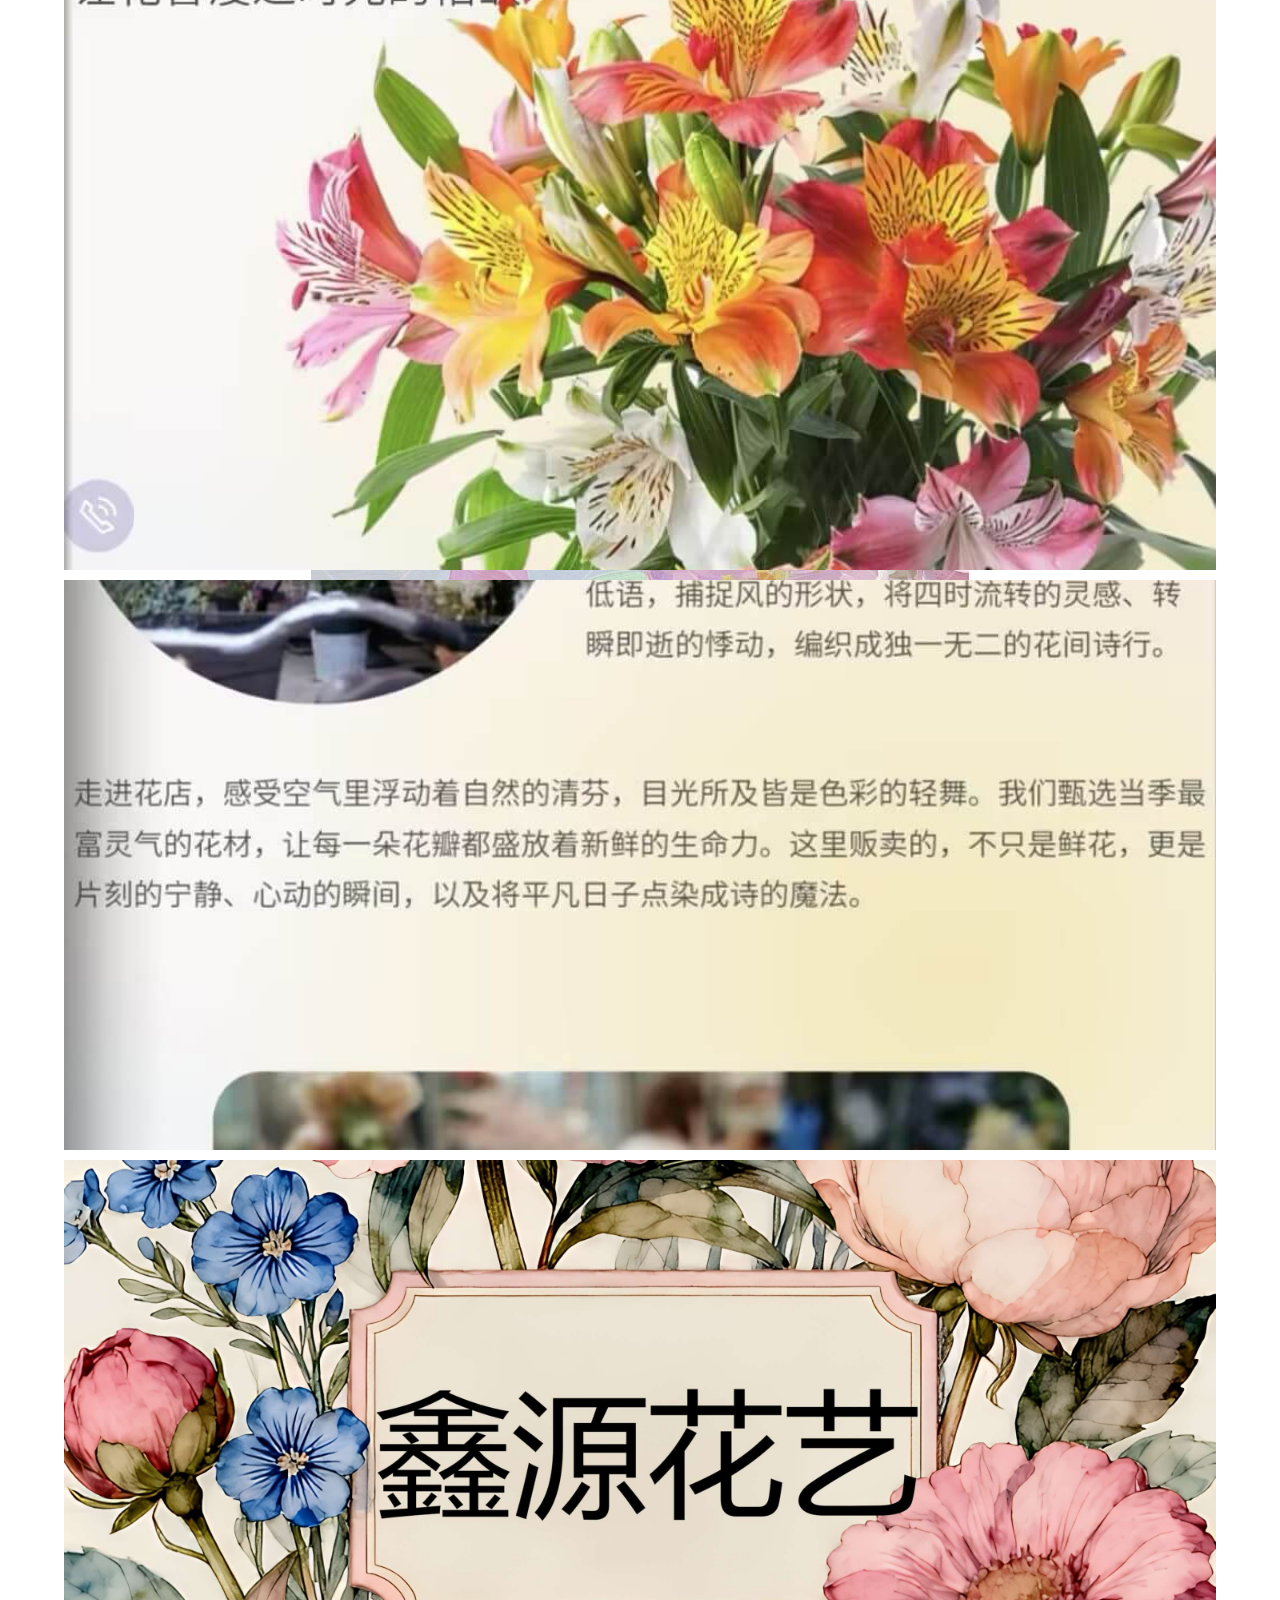
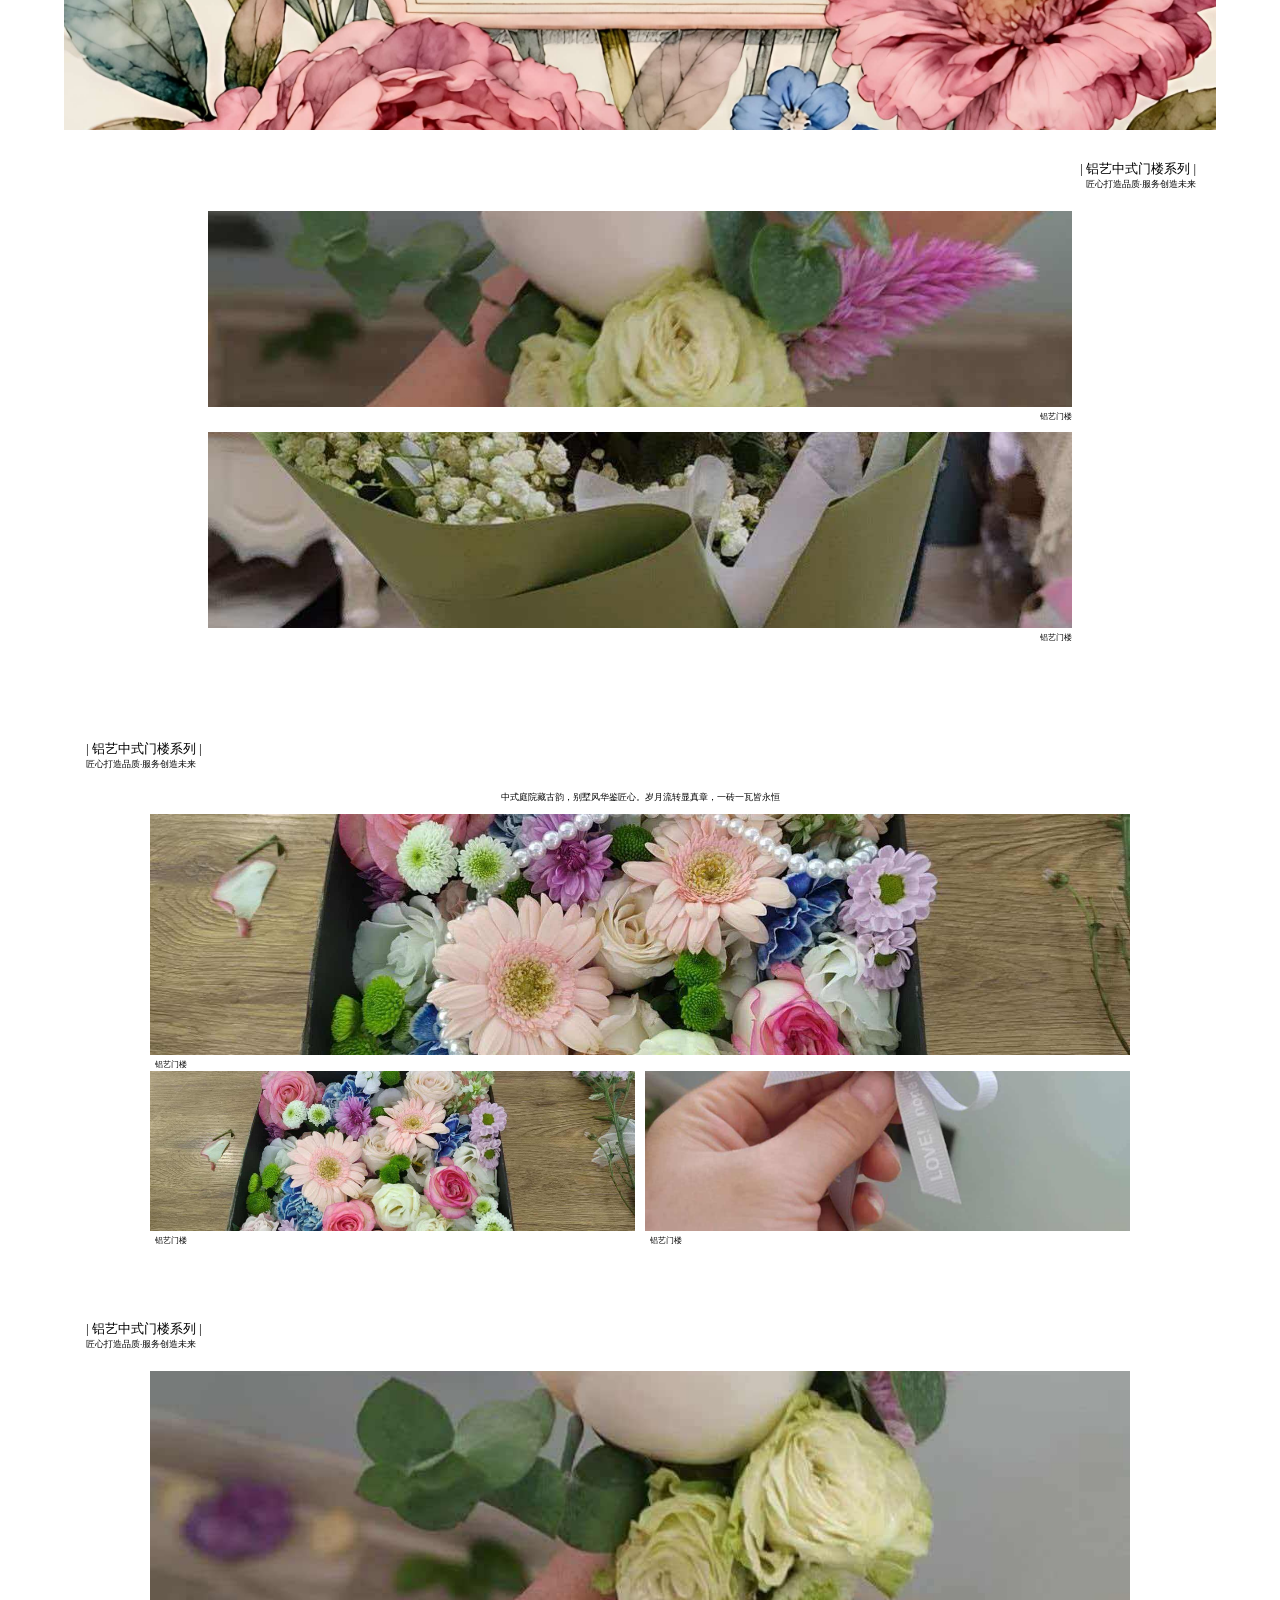
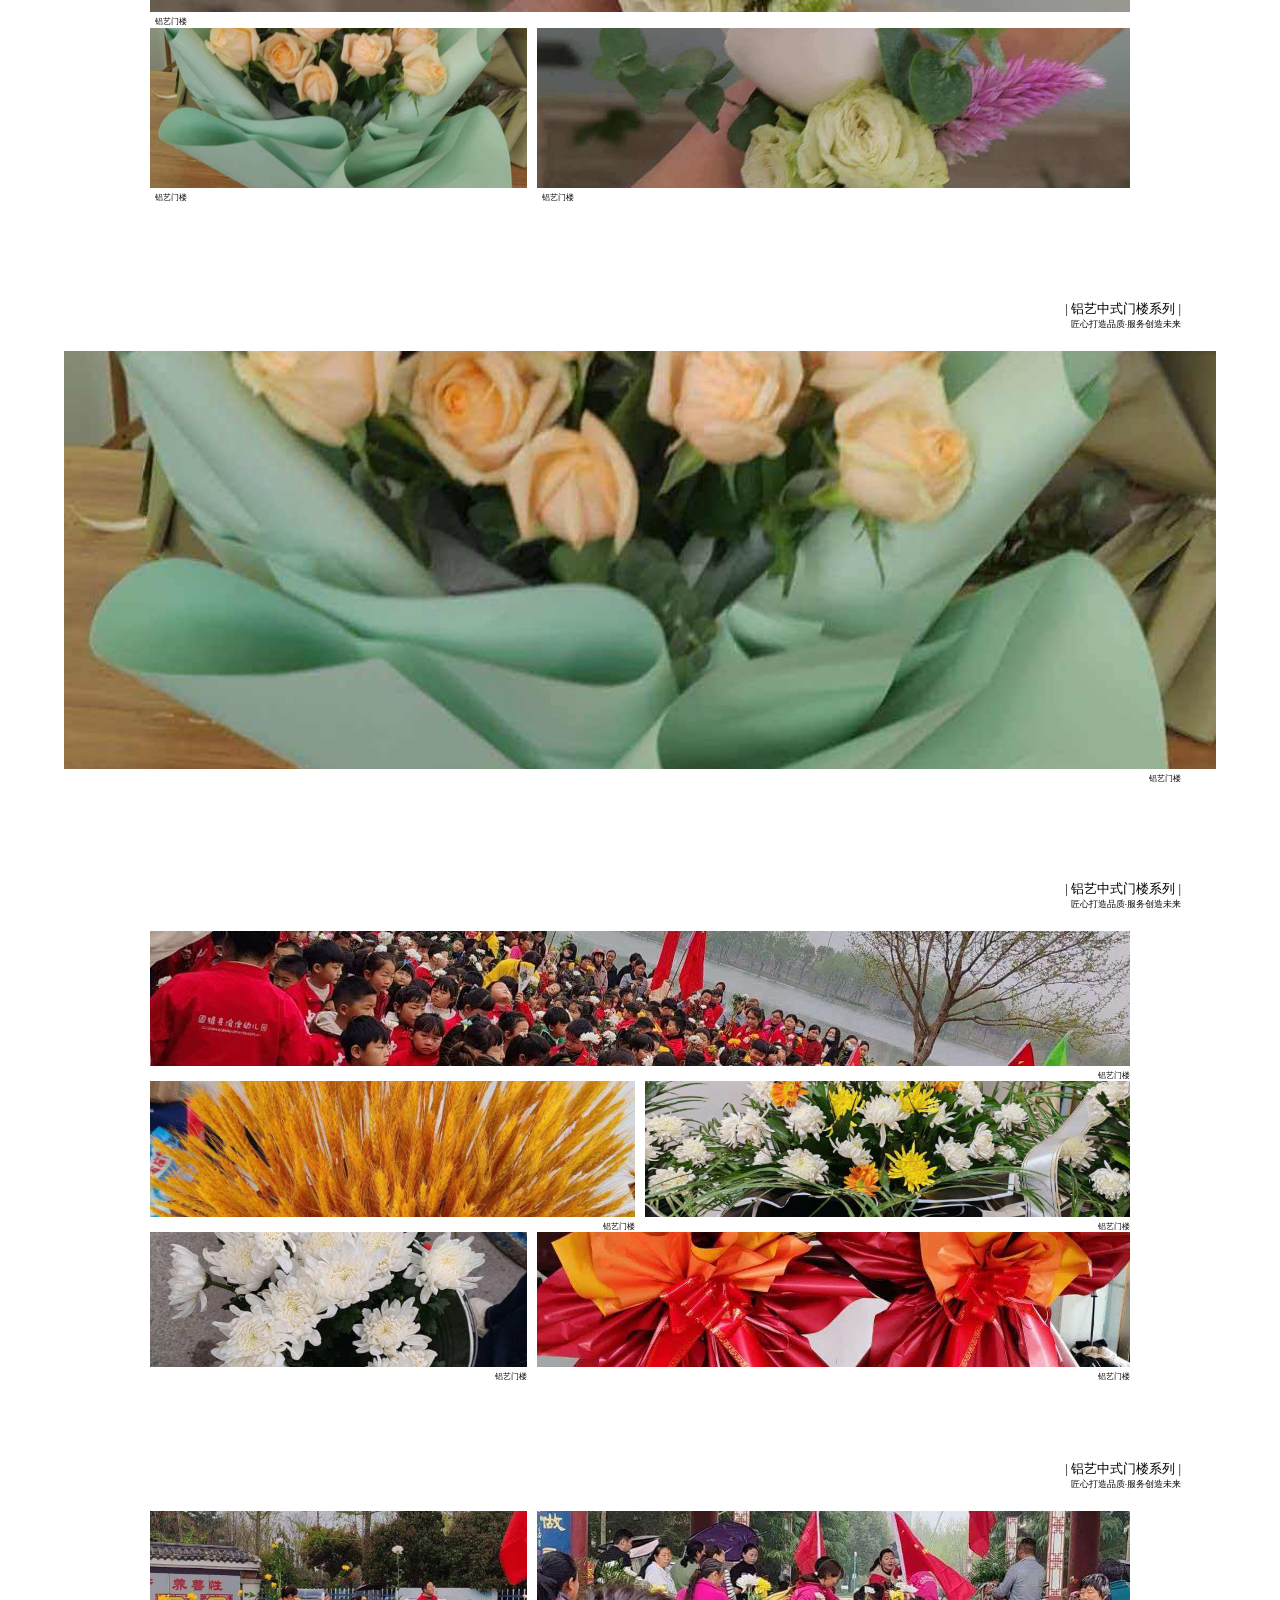
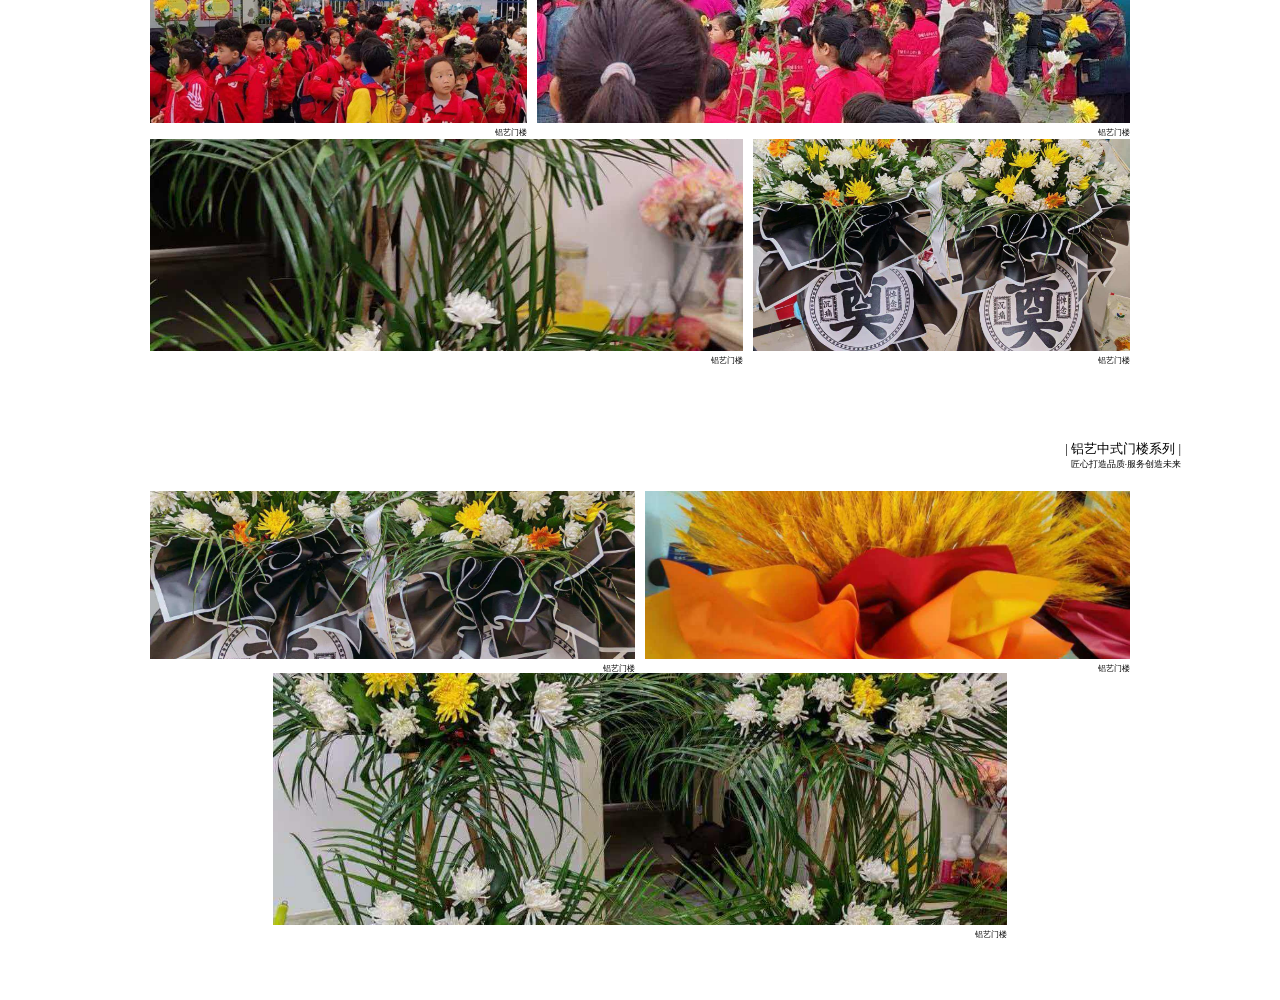
<file: index.html>
<!DOCTYPE html>
<html lang="en">

<head>
    <meta charset="UTF-8">
    <meta name="viewport" content="width=device-width, initial-scale=1.0">
    <meta name="Keywords" content="鑫源花艺,鲜花店,鲜花配送,生日花束,玫瑰,向日葵,康乃馨,开业花篮,求婚花礼,绿植盆栽,同城送花,婚礼花艺">
    <meta name="Description" content="鑫源花艺是本地专业鲜花礼品门店，主营生日玫瑰、向日葵、康乃馨花束、开业庆典花篮、求婚表白花艺、室内绿
    植盆栽等。支持同城快速配送，承接婚礼布置、企业花艺定制，用心搭配每一束鲜花，满足约会送礼、开业贺喜、居家装饰、节日祝福各类用花需求。">
    <title>鑫源花艺</title>
    <link rel="stylesheet" href="./css/css.css">
</head>

<body>
    <div class="da">
        <div class="fengmian1">
            <img src="./img/封面2.jpg" alt="">
        </div>
        <div class="fengmian2">
            <img src="./img/封面3.jpg" alt="">
        </div>
        <div class="fengmian">
            <img src="./img/封面1.jpeg" alt="">
        </div>
        <div class="ys1">
            <p class="xilie">| 铝艺中式门楼系列 |</p>
            <p class="xl">匠心打造品质·服务创造未来</p>
            <div class="tu">
                <img src="./img/1.jpg" alt="">
            <p class="lyml">铝艺门楼</p>
            </div>
            
            <div class="tu">
                <img src="./img/2.jpg" alt="">
            <p class="lyml">铝艺门楼</p>
            </div>
            
        </div>
        <div class="ys2">
            <p class="xilie">| 铝艺中式门楼系列 |</p>
            <p class="xl">匠心打造品质·服务创造未来</p>
            <p class="ci">中式庭院藏古韵，别墅风华鉴匠心。岁月流转显真章，一砖一瓦皆永恒</p>
            <div class="ku">
                <div class="tu1">
                    <img src="./img/3.jpg" alt="">
                    <p class="lyml">铝艺门楼</p>
                </div>
                <div class="tu2">
                    <img src="./img/4.jpg" alt="">
                    <p class="lyml">铝艺门楼</p>
                </div>
                <div class="tu3">
                    <img src="./img/5.jpg" alt="">
                    <p class="lyml">铝艺门楼</p>
                </div>
            </div>
        </div>
        <div class="ys3">
            <p class="xilie">| 铝艺中式门楼系列 |</p>
            <p class="xl">匠心打造品质·服务创造未来</p>
            <div class="ku">
                <div class="tu1">
                    <img src="./img/6.jpg" alt="">
                    <p class="lyml">铝艺门楼</p>
                </div>
                <div class="tu2">
                    <img src="./img/7.jpg" alt="">
                    <p class="lyml">铝艺门楼</p>
                </div>
                <div class="tu3">
                    <img src="./img/1.jpg" alt="">
                    <p class="lyml">铝艺门楼</p>
                </div>
            </div>
        </div>
        <div class="ys4">
            <p class="xilie">| 铝艺中式门楼系列 |</p>
            <p class="xl">匠心打造品质·服务创造未来</p>
            <div class="tu1">
                <img src="./img/7.jpg" alt="">
                <p class="lyml">铝艺门楼</p>
            </div>
        </div>
        <div class="ys5">
            <p class="xilie">| 铝艺中式门楼系列 |</p>
            <p class="xl">匠心打造品质·服务创造未来</p>
            <div class="ku">
                <div class="tu1">
                    <img src="./img/8.jpg" alt="">
                    <p class="lyml">铝艺门楼</p>
                </div>
                <div class="tu2">
                    <img src="./img/9.jpg" alt="">
                    <p class="lyml">铝艺门楼</p>
                </div>
                <div class="tu3">
                    <img src="./img/10.jpg" alt="">
                    <p class="lyml">铝艺门楼</p>
                </div>
                <div class="tu4">
                    <img src="./img/11.jpg" alt="">
                    <p class="lyml">铝艺门楼</p>
                </div>
                <div class="tu5">
                    <img src="./img/12.jpg" alt="">
                    <p class="lyml">铝艺门楼</p>
                </div>
            </div>
        </div>
        <div class="ys6">
            <p class="xilie">| 铝艺中式门楼系列 |</p>
            <p class="xl">匠心打造品质·服务创造未来</p>
            <div class="ku">
                <div class="tu1">
                    <img src="./img/13.jpg" alt="">
                    <p class="lyml">铝艺门楼</p>
                </div>
                <div class="tu2">
                    <img src="./img/14.jpg" alt="">
                    <p class="lyml">铝艺门楼</p>
                </div>
                <div class="tu3">
                    <img src="./img/15.jpg" alt="">
                    <p class="lyml">铝艺门楼</p>
                </div>
                <div class="tu4">
                    <img src="./img/16.jpg" alt="">
                    <p class="lyml">铝艺门楼</p>
                </div>
            </div>
        </div>
        <div class="ys7">
            <p class="xilie">| 铝艺中式门楼系列 |</p>
            <p class="xl">匠心打造品质·服务创造未来</p>
            <div class="ku">
                <div class="tu1">
                    <img src="./img/17.jpg" alt="">
                    <p class="lyml">铝艺门楼</p>
                </div>
                <div class="tu2">
                    <img src="./img/18.jpg" alt="">
                    <p class="lyml">铝艺门楼</p>
                </div>
                <div class="tu3">
                    <img src="./img/19.jpg" alt="">
                    <p class="lyml">铝艺门楼</p>
                </div>
            </div>
        </div>
        <div class="ys8"></div>
        <div class="ys9"></div>
    </div>
</body>

</html>
</file>
<file: css/css.css>
* {
    padding: 0;
    margin: 0;
}

.da {
    width: 100%;
    background: white url(../img/背景.png) no-repeat center center;
    background-attachment: fixed;
}

.da img {
    object-fit: cover;
    object-position: center;
}

.da .ys1 {
    width: 90%;
    height: 570px;
    background-color: white;
    margin: 0 auto;
    margin-bottom: 10px;
    overflow: hidden;
}

.da .ys1 p {
    text-align: right;
}

.da .xilie{
    font-size: 13px;
    margin-top: 20px;
}

.da .xl{
    font-size: 9px;
    margin-bottom: 20px;
}

.da .ys1 .xilie,.ys1 .xl {
    margin-right: 20px;
}
.da .lyml {
    font-size: 8px;
}

.da .ys1 .tu {
    width: 75%;
    height: 37%;
    margin: 10px auto;
}

.da .ys1 .tu img {
    width: 100%;
    height: 93%;
}

.da .ys2 {
    width: 90%;
    height: 570px;
    background-color: white;
    margin: 0 auto;
    margin-bottom: 10px;
    overflow: hidden;
}

.da .ys2 p {
    text-align: left;
}

.da .ys2 .ku {
    width: 85%;
    height: 75%;
    margin: 0 auto;
}

.da .ys2 .ci {
    font-size: 9px;
    text-align: center;
    margin-bottom: 10px;
}

.da .ys2 .tu1 {
    width: 100%;
    height: 60%;
    float: left;
}

.da .ys2 .tu2 {
    width: 49.5%;
    height: 40%;
    float: left;
}

.da .ys2 .tu3 {
    width: 49.5%;
    height: 40%;
    float: right;
}

.da .ys2 .tu1 img {
    width: 100%;
    height: 94%;
}

.da .ys2 .tu2 img {
    width: 100%;
    height: 94%;
}

.da .ys2 .tu3 img {
    width: 100%;
    height: 94%;
}

.da .ys2 .ku p {
    margin-left: 5px;
}

.da .ys2 .xilie,.ys2 .xl {
    margin-left: 22px;
}

.da .ys2 .ku img {
    object-fit: cover;
    object-position: center;
}

.da .ys3 {
    width: 90%;
    height: 570px;
    background-color: white;
    margin: 0 auto;
    margin-bottom: 10px;
    overflow: hidden;
}

.da .ys3 {
    width: 90%;
    height: 570px;
    background-color: white;
    margin: 0 auto;
    margin-bottom: 10px;
    overflow: hidden;
}

.da .ys3 p {
    text-align: left;
}

.da .ys3 .ku {
    width: 85%;
    height: 75%;
    margin: 0 auto;
}

.da .ys3 .tu1 {
    width: 100%;
    height: 60%;
    float: left;
}

.da .ys3 .tu2 {
    width: 38.5%;
    height: 40%;
    float: left;
}

.da .ys3 .tu3 {
    width: 60.5%;
    height: 40%;
    float: right;
}

.da .ys3 .tu1 img {
    width: 100%;
    height: 94%;
}

.da .ys3 .tu2 img {
    width: 100%;
    height: 94%;
}

.da .ys3 .tu3 img {
    width: 100%;
    height: 94%;
}

.da .ys3 .ku p {
    margin-left: 5px;
}

.da .ys3 .xilie,.ys3 .xl {
    margin-left: 22px;
}

.da .ys3 .ku img {
    object-fit: cover;
    object-position: center;
}

.da .ys4 {
    width: 90%;
    height: 570px;
    background-color: white;
    margin: 0 auto;
    margin-bottom: 10px;
    overflow: hidden;
}

.da .ys4 p {
    text-align: right;
}

.da  .ys4 .xilie,.ys4 .xl {
    margin-right: 35px;
}

.da .ys4 .tu1 {
    width: 100%;
    height: 78%;
}

.da .ys4 .tu1 img {
    width: 100%;
    height: 94%;
}

.da .ys4 .tu1 p {
    margin-right: 35px;
}

.da .ys5 {
    width: 90%;
    height: 570px;
    background-color: white;
    margin: 0 auto;
    margin-bottom: 10px;
    overflow: hidden;
}

.da .ys5 p {
    text-align: right;
}

.da .ys5 .xilie,.ys5 .xl {
    margin-right: 35px;
}

.da .ys5 .ku {
    margin: 0 auto;
    width: 85%;
    height: 80%;
}

.da .ys5 .ku .tu1 {
    float: left;
    width: 100%;
    height: 33%;
}

.da .ys5 .ku .tu2 {
    float: left;
    width: 49.5%;
    height: 33%;
}

.da .ys5 .ku .tu3 {
    float: right;
    width: 49.5%;
    height: 33%;
}

.da .ys5 .ku .tu4 {
    float: left;
    width: 38.5%;
    height: 33%;
}

.da .ys5 .ku .tu5 {
    float: right;
    width: 60.5%;
    height: 33%;
}

.da .ys5 .ku img {
    width: 100%;
    height: 90%;
}

.da .ys6 {
    width: 90%;
    height: 570px;
    background-color: white;
    margin: 0 auto;
    margin-bottom: 10px;
    overflow: hidden;
}

.da .ys6 p {
    text-align: right;
}

.da .ys6 .xilie,.ys6 .xl {
    margin-right: 35px;
}

.da .ys6 .ku {
    margin: 0 auto;
    width: 85%;
    height: 80%;
}

.da .ys6 .ku .tu1 {
    width: 38.5%;
    height: 50%;
    float: left;
}

.da .ys6 .ku .tu2 {
    width: 60.5%;
    height: 50%;
    float: right;
}

.da .ys6 .ku .tu3 {
    width: 60.5%;
    height: 50%;
    float: left;
}

.da .ys6 .ku .tu4 {
    width: 38.5%;
    height: 50%;
    float: right;
}

.da .ys6 .ku img {
    width: 100%;
    height: 93%;
}

.da .ys7 {
    width: 90%;
    height: 570px;
    background-color: white;
    margin: 0 auto;
    margin-bottom: 10px;
    overflow: hidden;
}

.da .ys7 p {
    text-align: right;
}

.da .ys7 .xilie,.ys7 .xl {
    margin-right: 35px;
}

.da .ys7 .ku {
    margin: 0 auto;
    width: 85%;
    height: 80%;
}

.da .ys7 .ku .tu1 {
    width: 49.5%;
    height: 40%;
    float: left;
}

.da .ys7 .ku .tu2 {
    width: 49.5%;
    height: 40%;
    float: right;
}

.da .ys7 .ku .tu3 {
    width: 75%;
    height: 60%;
    overflow: hidden;
    margin: 0 auto;
}

.da .ys7 .ku img {
    width: 100%;
    height: 92%;
}

.da .fengmian {
    width: 90%;
    height: 570px;
    background-color: white;
    margin: 0 auto;
    margin-bottom: 10px;
    overflow: hidden;
}

.da .fengmian img {
    width: 100%;
    height: 100%;
}

.da .fengmian1 {
    width: 90%;
    height: 570px;
    background-color: white;
    margin: 0 auto;
    margin-bottom: 10px;
    overflow: hidden;
}

.da .fengmian1 img {
    width: 100%;
    height: 100%;
}

.da .fengmian2 {
    width: 90%;
    height: 570px;
    background-color: white;
    margin: 0 auto;
    margin-bottom: 10px;
    overflow: hidden;
}

.da .fengmian2 img {
    width: 100%;
    height: 100%;
}
</file>
